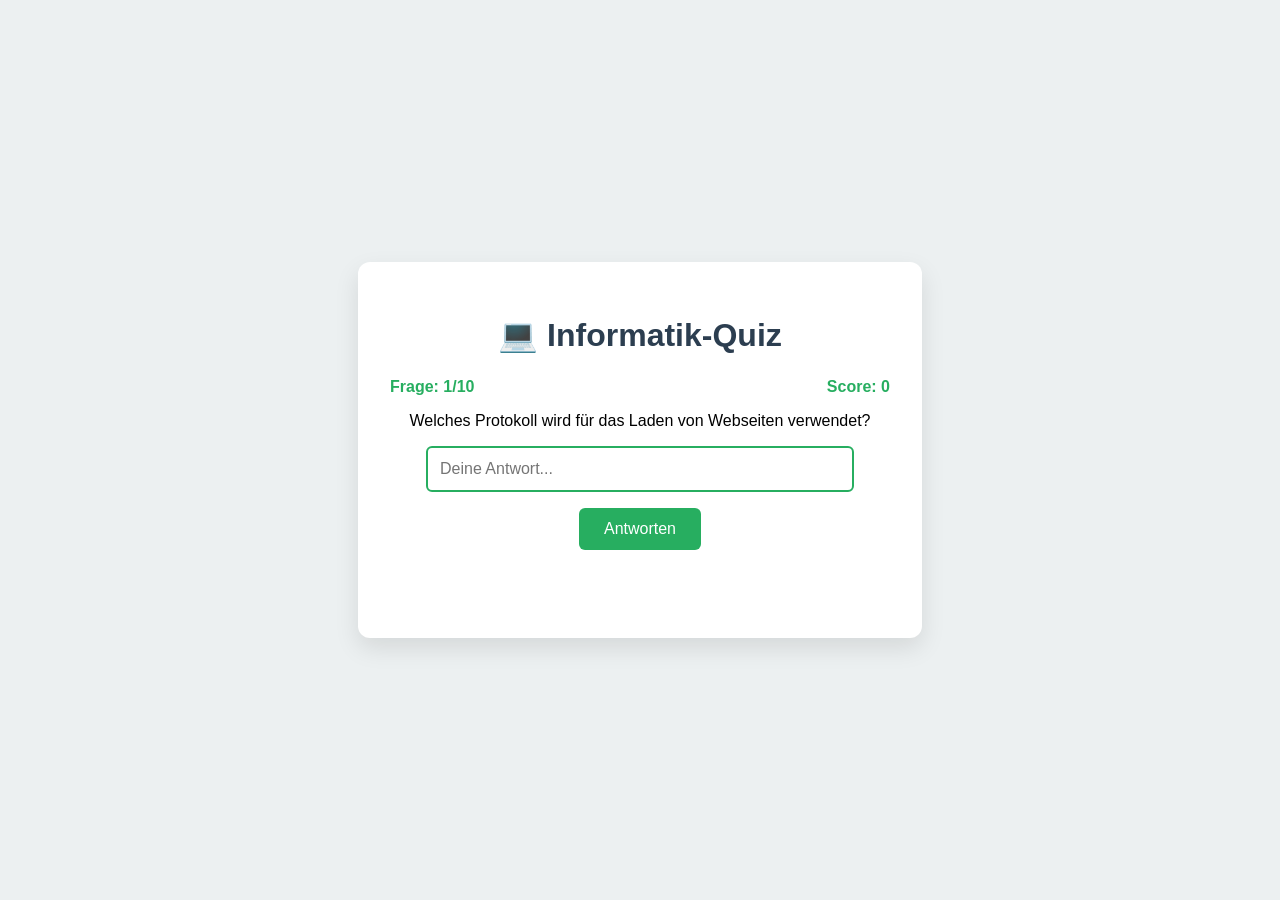
<file: index.html>
<!DOCTYPE html>
<html lang="de">
<head>
    <meta charset="UTF-8">
    <meta name="viewport" content="width=device-width, initial-scale=1.0">
    <title>Informatik-Quiz Klasse 10</title>
    <link rel="stylesheet" href="style.css">
</head>
<body>

<div class="quiz-container">
    <h1>💻 Informatik-Quiz</h1>
    
    <div id="game-ui">
        <div class="stats">
            <span>Frage: <span id="current-num">1</span>/10</span>
            <span>Score: <span id="score">0</span></span>
        </div>

        <div class="question-box">
            <p id="question-text">Lädt Frage...</p>
            <input type="text" id="user-input" placeholder="Deine Antwort..." autocomplete="off">
            <br>
            <button id="submit-btn">Antworten</button>
        </div>

        <div id="feedback"></div>
    </div>

    <div id="result-ui" class="hidden">
        <h2>Quiz beendet!</h2>
        <p id="final-score"></p>
        <button onclick="location.reload()">Nochmal versuchen</button>
    </div>
</div>

<script src="script.js"></script>
</body>
</html>
</file>
<file: style.css>
:root {
    --primary: #27ae60; 
    --success: #2ecc71;
    --error: #e74c3c;
    --dark: #2c3e50;
    --light: #ecf0f1;
}


body {
    font-family: 'Segoe UI', Tahoma, Geneva, Verdana, sans-serif;
    background-color: var(--light);
    display: flex;
    justify-content: center;
    align-items: center;
    height: 100vh;
    margin: 0;
}

.quiz-container {
    background: white;
    padding: 2rem;
    border-radius: 12px;
    box-shadow: 0 10px 25px rgba(0,0,0,0.1);
    width: 100%;
    max-width: 500px;
    text-align: center;
}

h1 { color: var(--dark); margin-bottom: 1.5rem; }

.stats {
    display: flex;
    justify-content: space-between;
    margin-bottom: 1rem;
    font-weight: bold;
    color: var(--primary);
}

.question-box { margin-bottom: 2rem; }

input[type="text"] {
    width: 80%;
    padding: 12px;
    border: 2px solid #ddd;
    border-radius: 6px;
    font-size: 1rem;
    margin-bottom: 1rem;
    outline: none;
    transition: border-color 0.3s;
}

input[type="text"]:focus { border-color: var(--primary); }

button {
    background-color: var(--primary);
    color: white;
    border: none;
    padding: 12px 25px;
    border-radius: 6px;
    cursor: pointer;
    font-size: 1rem;
    transition: background 0.3s;
}

button:hover { background-color: #2980b9; }

#feedback {
    margin-top: 1rem;
    font-weight: bold;
    min-height: 1.5em;
}

.correct { color: var(--success); }
.wrong { color: var(--error); }

.hidden { display: none; }
</file>
